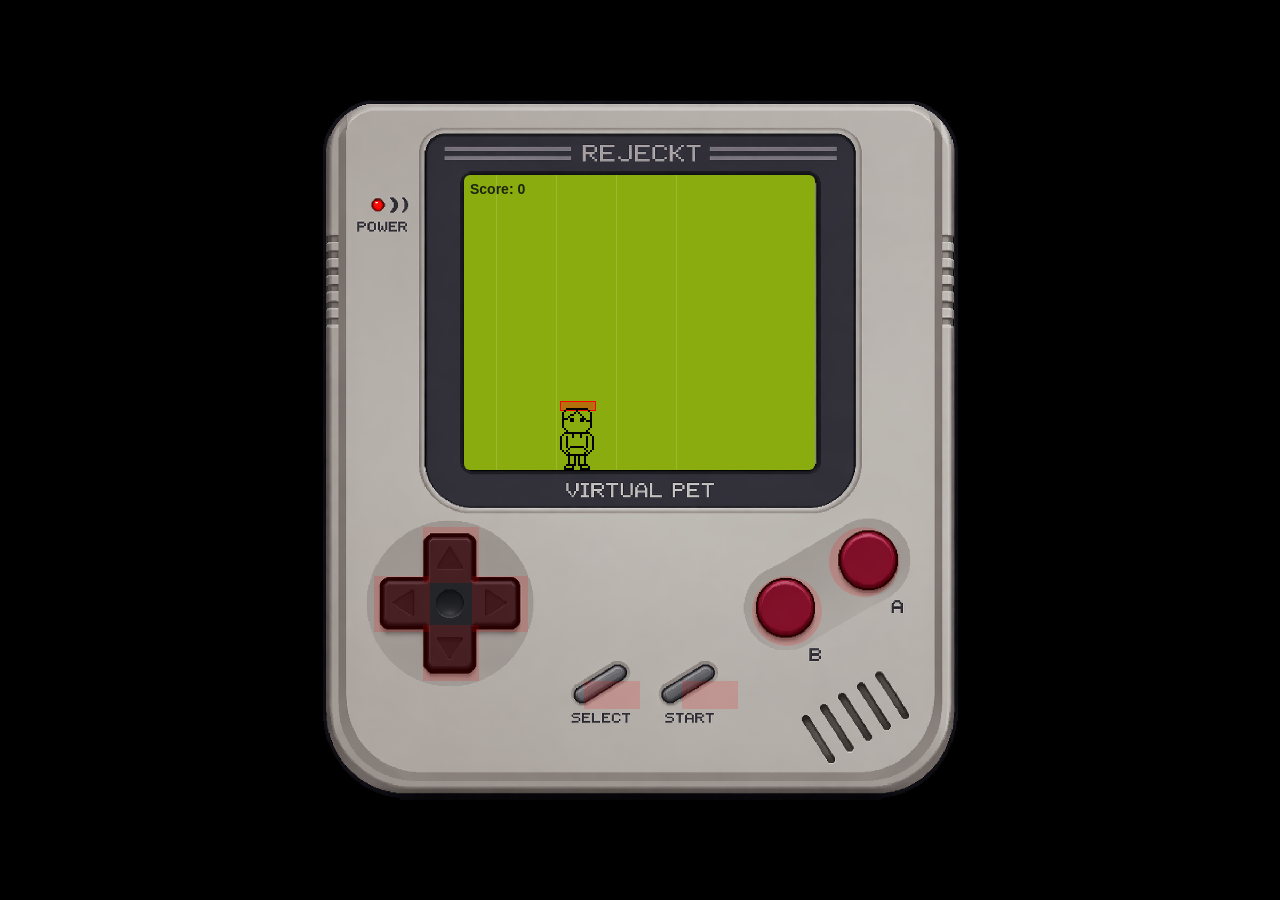
<file: index.html>
<!DOCTYPE html>
<html lang="en">
<head>
<meta charset="UTF-8">
<meta name="viewport" content="width=device-width,initial-scale=1.0">
<title>REJECKT Virtual Pet</title>

<style>

/* =========================
   RESET
========================= */

*{
    margin:0;
    padding:0;
    box-sizing:border-box;
}

body{
    background:black;

    width:100vw;
    height:100vh;

    display:flex;
    justify-content:center;
    align-items:center;

    overflow:hidden;

    font-family:Arial,sans-serif;
}

/* =========================
   DEVICE WRAPPER
========================= */

#device{
    position:relative;

    width:min(90vw,700px);

    aspect-ratio:1/1;
}

/* =========================
   SHELL ART
========================= */

#shellArt{
    position:absolute;
    inset:0;

    background-image:url("assets/ui/rejeckt-shell.png");

    background-size:contain;
    background-repeat:no-repeat;
    background-position:center;

    image-rendering:pixelated;

    z-index:1;
}

   
/* =========================
   GAME SCREEN
========================= */

#game{
    position:absolute;

    left:174px;
    top:75px;

    width:351px;
    height:295px;

    background:#8bac0f;

    overflow:hidden;

    border-radius:6px;

    z-index:2;
}
/* =========================
   SCORE
========================= */

#score{
    position:absolute;

    top:6px;
    left:6px;

    font-size:14px;
    font-weight:bold;

    color:#1c240f;

    z-index:10;
}

/* =========================
   PET
========================= */

#pet{
    position:absolute;

    width:64px;
    height:64px;

    bottom:0;
    left:70px;

    background-repeat:no-repeat;

    image-rendering:pixelated;

    z-index:5;
}

/* =========================
   ITEMS
========================= */

.item{
    position:absolute;

    width:32px;
    height:32px;

    background-repeat:no-repeat;

    image-rendering:pixelated;
}

/* =========================
   BUTTONS
========================= */

button{
    position:absolute;

    background:red;
    opacity:.15;

    border:none;

    z-index:20;
}

/* LEFT */

#btn-left{
    left:12%;
    top:68%;

    width:8%;
    height:8%;
}

/* RIGHT */

#btn-right{
    left:26%;
    top:68%;

    width:8%;
    height:8%;
}

/* A */

#btn-a{
    left:77%;
    top:61%;

    width:10%;
    height:10%;

    border-radius:50%;
}

/* B */

#btn-b{
    left:66%;
    top:68%;

    width:10%;
    height:10%;

    border-radius:50%;
}

/* UP */
#btn-up{
    left:19%;
    top:61%;

    width:8%;
    height:8%;
}

/* DOWN */
#btn-down{
    left:19%;
    top:75%;

    width:8%;
    height:8%;
}

/* SELECT */
#btn-select{
    left:42%;
    top:83%;

    width:8%;
    height:4%;
}

/* START */
#btn-start{
    left:56%;
    top:83%;

    width:8%;
    height:4%;
}

</style>
</head>

<body>

<div id="device">

    <div id="shellArt"></div>

    <div id="game">

        <div id="score">Score: 0</div>

    </div>

    <!-- CONTROLS -->

    <button id="btn-left"></button>
    <button id="btn-right"></button>

    <button id="btn-a"></button>
    <button id="btn-b"></button>

   <button id="btn-up"></button>
   <button id="btn-down"></button>
   <button id="btn-select"></button>
   <button id="btn-start"></button>

</div>

<script>

/* =========================
   GAME REFERENCES
========================= */

const game = document.getElementById("game");
const scoreText = document.getElementById("score");
   
/* =========================
   SCREEN SYSTEM
========================= */

let currentScreen = "pet";

/* =========================
   DEBUG HITBOX
========================= */

const debugBox = document.createElement("div");

debugBox.id = "debugHitbox";

debugBox.style.position = "absolute";
debugBox.style.width = "36px";
debugBox.style.height = "10px";

debugBox.style.background = "rgba(255,0,0,0.35)";
debugBox.style.border = "1px solid red";

debugBox.style.pointerEvents = "none";

game.appendChild(debugBox);
/* =========================
   SCORE
========================= */

let score = 0;

/* =========================
   PET
========================= */

const pet = document.createElement("div");

pet.id = "pet";

game.appendChild(pet);

let petX = 70;

let currentPet = "base";

let currentFrame = 0;
let currentRow = 0;

let animTimer;

/* =========================
   PET LOAD
========================= */

function loadPet(name){

    currentPet = name;

    pet.style.backgroundImage =
        `url("assets/pet/${name}.png")`;

    /* 4 columns x 5 rows */
    pet.style.backgroundSize = "256px 320px";
}

/* =========================
   DRAW FRAME
========================= */

function drawFrame(col,row){

    pet.style.backgroundPosition =
        `${-col*64}px ${-row*64}px`;
}

/* =========================
   PLAY ANIMATION ROW
========================= */

function playRow(row){

    clearInterval(animTimer);

    currentRow = row;

    currentFrame = 0;

    if(row === 4){

        drawFrame(0,4);

        return;
    }

    animTimer = setInterval(()=>{

        drawFrame(currentFrame,row);

        currentFrame++;

        if(currentFrame > 3){

            currentFrame = 0;
        }

    },250);
}

/* =========================
   START PET
========================= */

loadPet("base");

playRow(0);

/* =========================
   LANES
========================= */

const lanes = [32,92,152,212];
   lanes.forEach(x => {

    const line = document.createElement("div");

    line.style.position = "absolute";
    line.style.left = x + "px";
    line.style.top = "0";

    line.style.width = "1px";
    line.style.height = "100%";

    line.style.background = "rgba(255,255,255,0.15)";

    game.appendChild(line);

});

/* current lane */

let currentLane = 1;

/* place pet */

function updatePetPosition(){

    petX = lanes[currentLane];

    pet.style.left = (petX - 12) + "px";

    /* move visible hitbox */

    debugBox.style.left = (petX + 4) + "px";
    debugBox.style.top = "226px";
}
/* LEFT */

function moveLeft(){

    if(currentLane > 0){

        currentLane--;
    }

    updatePetPosition();
}

/* RIGHT */

function moveRight(){

    if(currentLane < lanes.length - 1){

        currentLane++;
    }

    updatePetPosition();
}

/* start centered */

updatePetPosition();

/* =========================
   ITEMS
========================= */

const items = [
    "assets/items/food.png",
    "assets/items/drink.png"
];

/* =========================
   SPAWN ITEM
========================= */

function spawnItem(){

    const item = document.createElement("div");

    item.className = "item";

    let chosen =
        items[Math.floor(Math.random()*items.length)];

    item.style.backgroundImage =
        `url("${chosen}")`;

    let lane =
        lanes[Math.floor(Math.random()*lanes.length)];

    let x = lane;
    let y = 0;

    item.style.left = (x + 10) + "px";
    item.style.top = y + "px";

    game.appendChild(item);

    let fall = setInterval(()=>{

        y += 4 + (score * 0.05);

        item.style.top = y + "px";

        /* CATCH */

        if(y > 226 && Math.abs(x - (petX + 14)) < 18){

            score++;

            scoreText.innerHTML =
                "Score: " + score;

            item.remove();

            clearInterval(fall);

            playRow(1);

            setTimeout(()=>{

                playRow(0);

            },600);
        }

        /* MISS */

        if(y > 260){

            score--;

            if(score < 0){

                score = 0;
            }

            scoreText.innerHTML =
                "Score: " + score;

            item.remove();

            clearInterval(fall);
        }

    },50);
}

/* =========================
   START SPAWNING
========================= */

setInterval(spawnItem,1400);

/* =========================
   BUTTONS
========================= */

document.getElementById("btn-left").onclick =
    moveLeft;

document.getElementById("btn-right").onclick =
    moveRight;

/* A BUTTON */

document.getElementById("btn-a").onclick = ()=>{

    if(currentPet === "base"){

        loadPet("balanced");
    }
    else if(currentPet === "balanced"){

        loadPet("strong");
    }
    else{

        loadPet("base");
    }

    playRow(0);
};

/* B BUTTON */

document.getElementById("btn-b").onclick = ()=>{

    playRow(4);

    setTimeout(()=>{

        playRow(0);

    },2000);
};

/* =========================
   KEYBOARD
========================= */

document.addEventListener("keydown",e=>{

    if(e.key === "ArrowLeft"){

        moveLeft();
    }

    if(e.key === "ArrowRight"){

        moveRight();
    }

});

</script>

</body>
</html>
</file>
